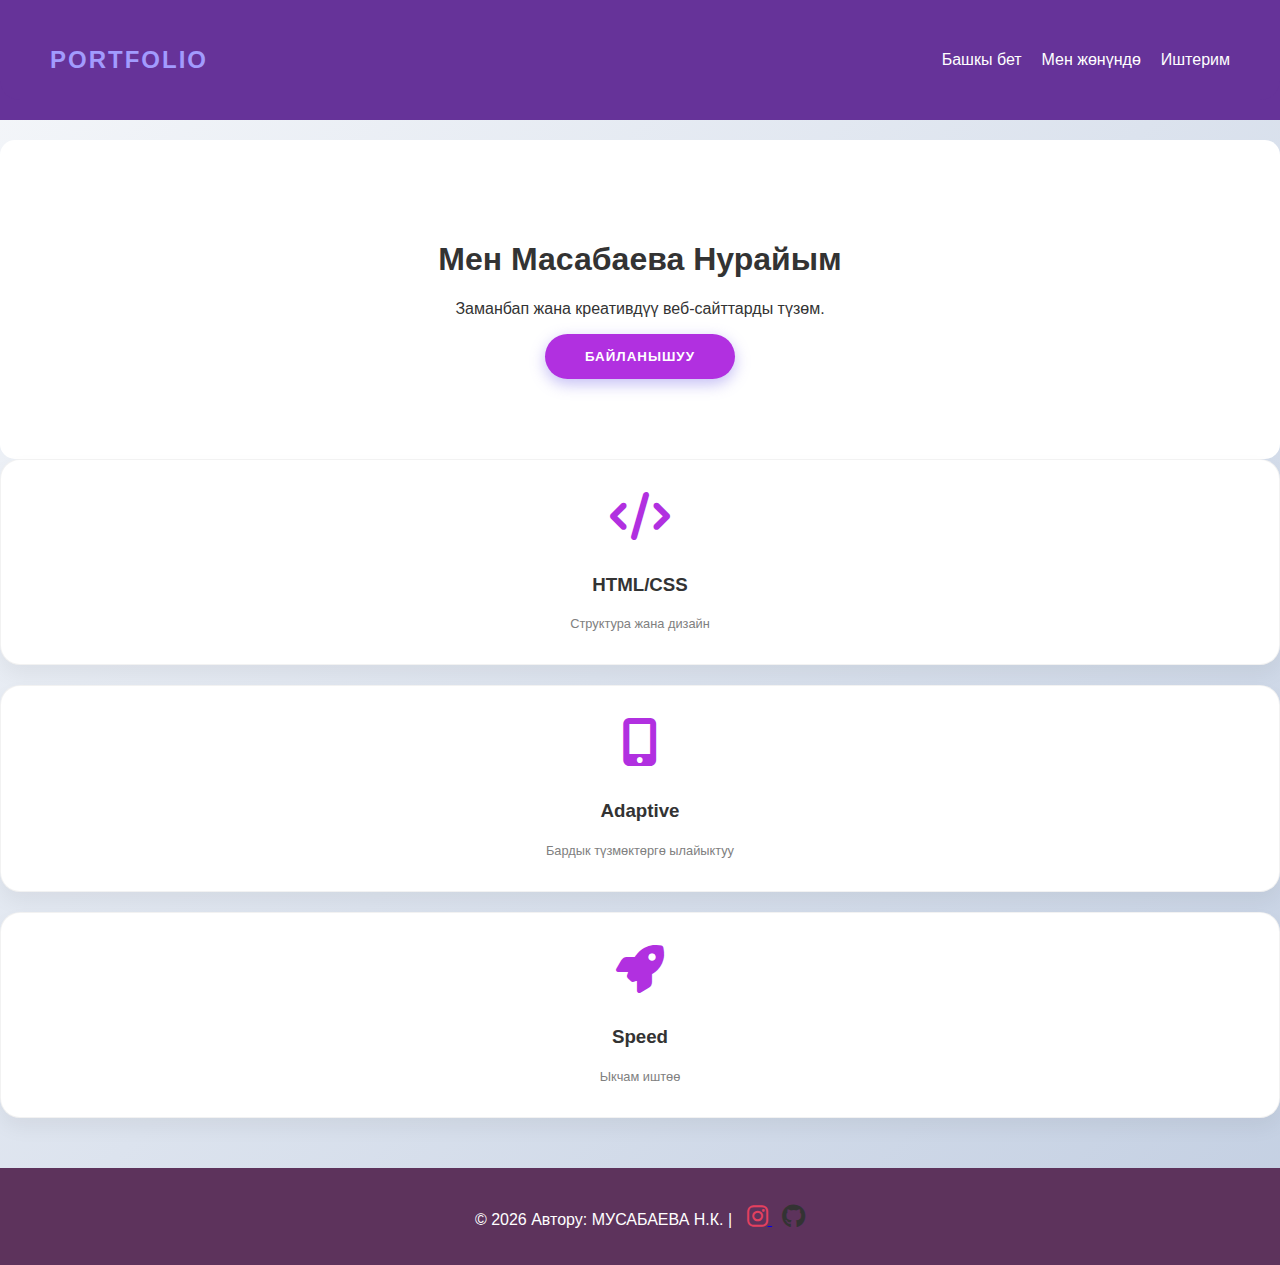
<file: index.html>
<!DOCTYPE html>
<html lang="en">
<head>
    <meta charset="UTF-8">
    <meta name="viewport" content="width=device-width, initial-scale=1.0">
    <link rel="stylesheet" href="./style.css">
    <link rel="stylesheet" href="https://cdnjs.cloudflare.com/ajax/libs/font-awesome/6.5.1/css/all.min.css">
    <title>MY PORTFOLIO</title>
</head>
<body>
     <header>
        <nav class="container">
            <div class="logo">PORTFOLIO</div>
            <ul class="nav-links">
                <li><a href="index.html">Башкы бет</a></li>
                <li><a href="about.html">Мен жөнүндө</a></li>
                <li><a href="works.html">Иштерим</a></li>
            </ul>
        </nav>
    </header>

    <main class="container">
        <section class="hero">
            <div class="hero-content">
                <h1>Мен Масабаева Нурайым</h1>
                <p>Заманбап жана креативдүү веб-сайттарды түзөм.</p>
                <button class="btn-main">Байланышуу</button>
            </div>
            <div class="hero-animation"></div>
        </section>

        <section class="row mt-5">
            <div class="col-md-4 card-item">
                <div class="inner-card">
                    <i class="fas fa-code"></i>
                    <h3>HTML/CSS</h3>
                    <span>Структура жана дизайн</span>
                </div>
            </div>
            <div class="col-md-4 card-item">
                <div class="inner-card">
                    <i class="fas fa-mobile-alt"></i>
                    <h3>Adaptive</h3>
                    <span>Бардык түзмөктөргө ылайыктуу</span>
                </div>
            </div>
            <div class="col-md-4 card-item">
                <div class="inner-card">
                    <i class="fas fa-rocket"></i>
                    <h3>Speed</h3>
                    <span>Ыкчам иштөө</span>
                </div>
            </div>
        </section>
    </main>

    <footer>
        <p>&copy; 2026 Автору: МУСАБАЕВА Н.К. |   <a href="https://instagram.com/016.nurkaa" target="_blank">
        <i class="fab fa-instagram"></i>
    </a> 
    <a href="https://github.com/musabaevanurai-blip" target="_blank">
        <i class="fab fa-github"></i>
    </a>
    </footer>
</body>
</html>
</file>
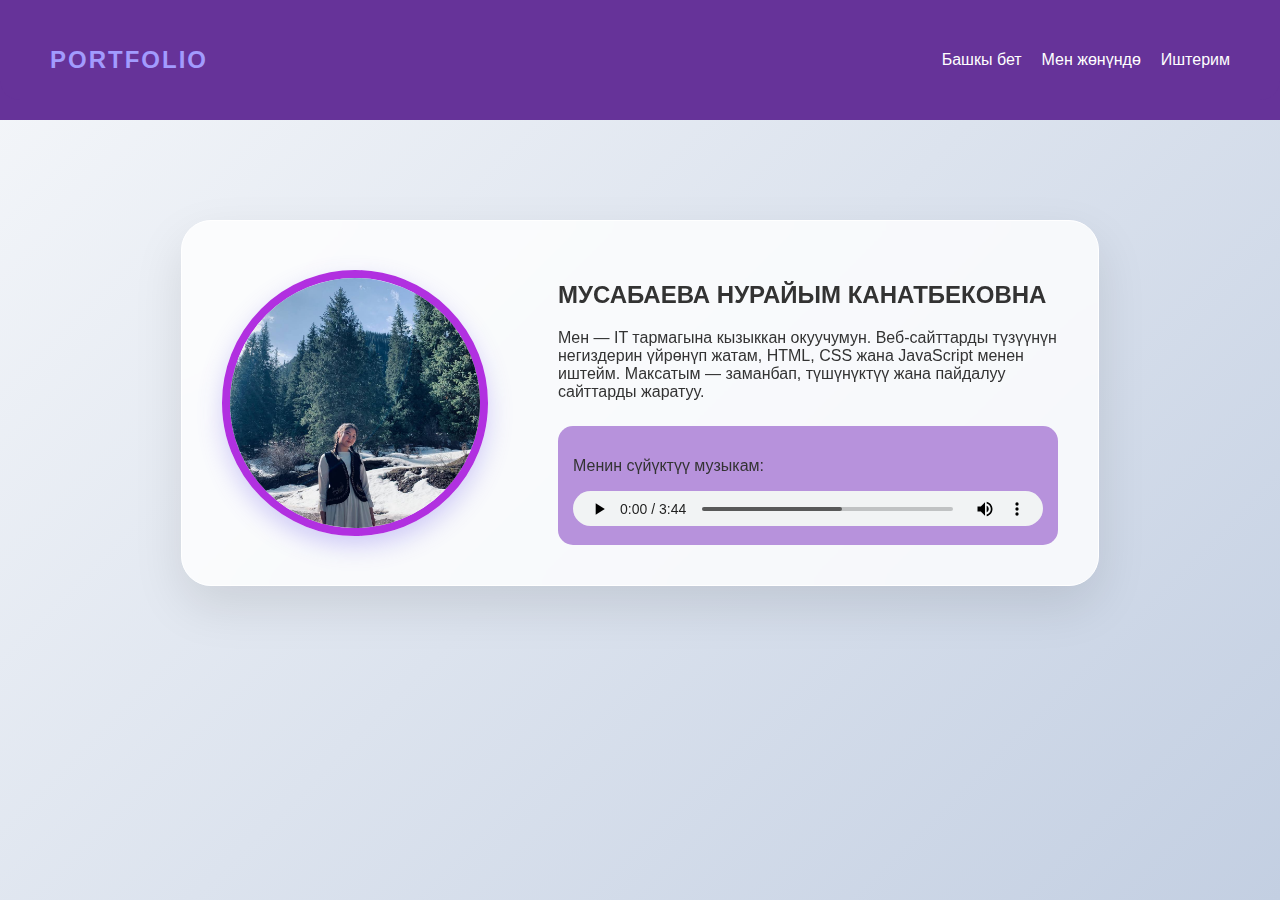
<file: about.html>
<!DOCTYPE html>
<html lang="en">
<head>
    <meta charset="UTF-8">
    <meta name="viewport" content="width=device-width, initial-scale=1.0">
    <link rel="stylesheet" href="./style.css">
    <title>MY PORTFOLIO</title>
</head>
<body>
    <header>
        <nav class="container">
            <div class="logo">PORTFOLIO</div>
            <ul class="nav-links">
                <li><a href="index.html">Башкы бет</a></li>
                <li><a href="about.html" class="active">Мен жөнүндө</a></li>
                <li><a href="works.html">Иштерим</a></li>
            </ul>
        </nav>
    </header>

    <main class="container bio-section">
        <div class="profile-box">
            <img src="./WhatsApp Image 2026-02-03 at 14.06.10.jpeg" alt="Профиль сүрөтү" class="bio-img">
            <div class="bio-text">
                <h2>МУСАБАЕВА НУРАЙЫМ КАНАТБЕКОВНА</h2>
                <p>Mен — IT тармагына кызыккан окуучумун.
Веб-сайттарды түзүүнүн негиздерин үйрөнүп жатам, HTML, CSS жана JavaScript менен иштейм.
Максатым — заманбап, түшүнүктүү жана пайдалуу сайттарды жаратуу.</p>
                <div class="audio-player">
                    <p>Менин сүйүктүү музыкам:</p>
                    <audio controls>
                        <source src="./tynyshan-jelen-kimge-tashtap-baratasyn_(muzzonas.ru).mp3" type="audio/mpeg">
                    </audio>
                </div>
            </div>
        </div>
    </main>
</body>
</html>
</file>
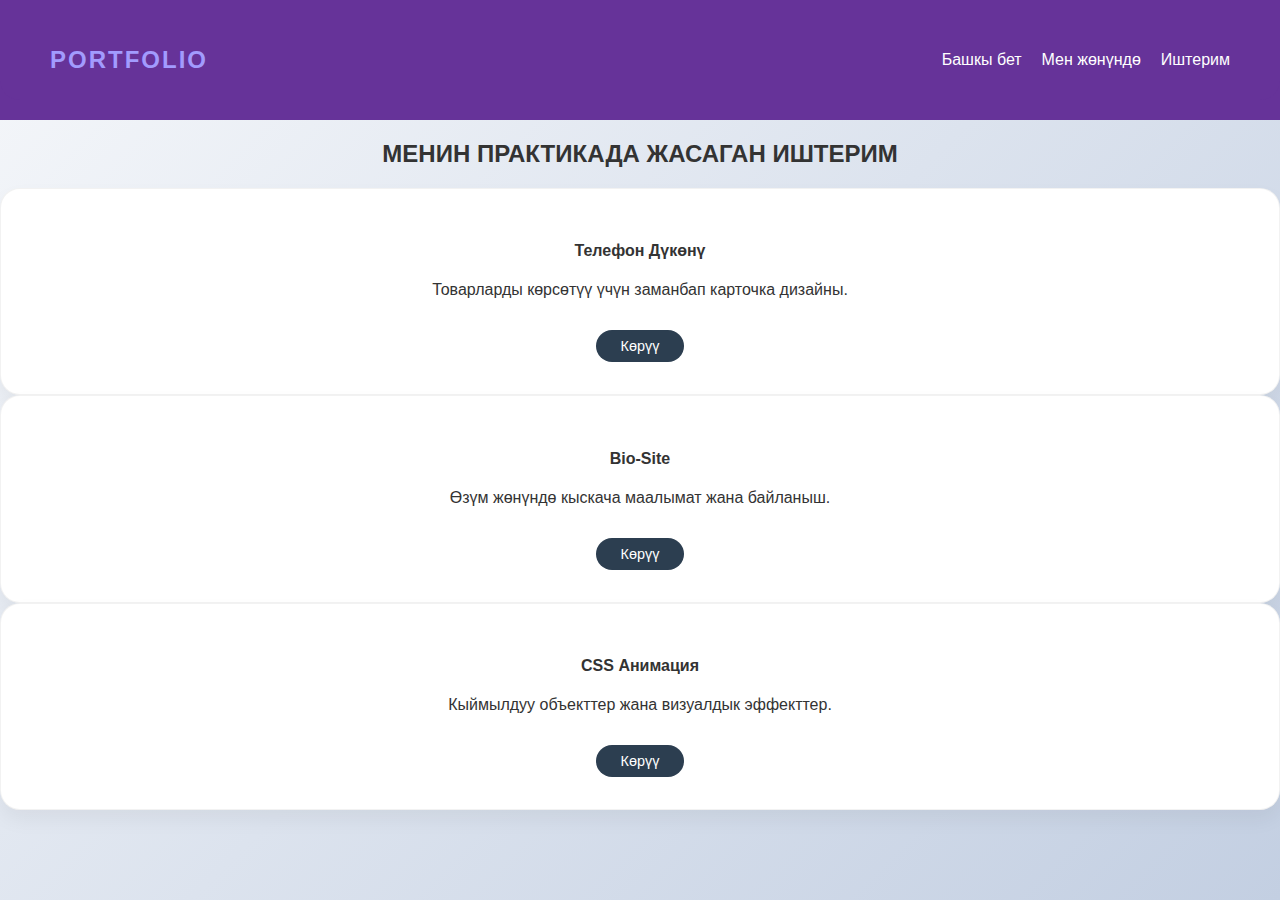
<file: works.html>
<!DOCTYPE html>
<html lang="en">
<head>
    <meta charset="UTF-8">
    <meta name="viewport" content="width=device-width, initial-scale=1.0">
    <link rel="stylesheet" href="./style.css">
    <title>MY PORTFOLIO</title>
</head>
<body>
    <header>
        <nav class="container">
            <div class="logo">PORTFOLIO</div>
            <ul class="nav-links">
                <li><a href="index.html">Башкы бет</a></li>
                <li><a href="about.html">Мен жөнүндө</a></li>
                <li><a href="works.html" class="active">Иштерим</a></li>
            </ul>
        </nav>
    </header>

    <main class="container mt-5">
        <h2 class="a">МЕНИН ПРАКТИКАДА ЖАСАГАН ИШТЕРИМ</h2>
        
        <div class="row justify-content-center">
            
            <div class="col-md-4 mb-4">
                <div class="inner-card text-center">
                    <div class="icon-box">
                        <i class="fas fa-shopping-bag" style="color: #6c5ce7;"></i>
                    </div>
                    <h4>Телефон Дүкөнү</h4>
                    <p>Товарларды көрсөтүү үчүн заманбап карточка дизайны.</p>
                    <a href="#" class="btn-view">Көрүү</a>
                </div>
            </div>

            <div class="col-md-4 mb-4">
                <div class="inner-card text-center">
                    <div class="icon-box">
                        <i class="fas fa-id-card" style="color: #0984e3;"></i>
                    </div>
                    <h4>Bio-Site</h4>
                    <p>Өзүм жөнүндө кыскача маалымат жана байланыш.</p>
                    <a href="#" class="btn-view">Көрүү</a>
                </div>
            </div>

            <div class="col-md-4 mb-4">
                <div class="inner-card text-center">
                    <div class="icon-box">
                        <i class="fas fa-wind" style="color: #00b894;"></i>
                    </div>
                    <h4>CSS Анимация</h4>
                    <p>Кыймылдуу объекттер жана визуалдык эффекттер.</p>
                    <a href="#" class="btn-view">Көрүү</a>
                </div>
            </div>

        </div>
    </main>
 
</div>
</body>
</html>
</file>
<file: style.css>
body {
    background-color: rgb(205, 94, 239);
    color: #333;
    font-family: 'Arial', sans-serif;
    margin: 0;
}

header {
    background: rebeccapurple;
    color: white;
    padding: 20px 0;
}

nav {
    display: flex;  
    justify-content: space-between;
    align-items: center;
}

.nav-links {
    list-style: none;
    display: flex;
    gap: 20px;
}

.nav-links a {
    color: white;
    text-decoration: none;
    transition: 0.3s;
}
 
.nav-links a:hover {
    color: #3498db;
    transform: scale(1.1);
}
 
.hero {
    padding: 80px 0;
    text-align: center;
    background: white;
    border-radius: 15px;
    margin-top: 20px;
}
 
@keyframes bounce {
    0%, 100% { transform: translateY(0); }
    50% { transform: translateY(-10px); }
}

.btn-main {
    background: #e74c3c;
    color: white;
    border: none;
    padding: 10px 30px;
    border-radius: 5px;
    animation: bounce 2s infinite; 
}

.card-item {
    display: block; /* Блочный */
    margin-bottom: 20px;
}

.inner-card span {
    display: inline; /* Строчный */
    font-size: 0.8rem;
    color: gray;
}

.inner-card {
    background: white;
    padding: 30px;
    text-align: center;
    border-radius: 10px;
    box-shadow: 0 4px 6px rgba(0,0,0,0.1);
    transition: 0.4s;
}

.inner-card:hover {
    transform: translateY(-10px);
}
 
.bio-section {
    display: flex;
    justify-content: center;
    padding: 50px 0;
}

.profile-box {
    display: flex;
    background: white;
    padding: 30px;
    border-radius: 20px;
    align-items: center;
    gap: 30px;
}

.bio-img {
    width: 200px;
    height: 200px;
    border-radius: 50%;
    object-fit: cover;
}
 
@media (max-width: 768px) {
    nav {
        flex-direction: column;
    }
    
    .profile-box {
        flex-direction: column;
        text-align: center;
    }

    .hero h1 {
        font-size: 1.5rem;
    }
}

footer {
    text-align: center;
    padding: 20px;
    background: #5d335c;
    color: white;
    margin-top: 50px;
}
 
:root {
    --primary-color: rgb(177, 48, 224);
    --secondary-color: rgba(162, 155, 254,1);
    --dark-bg: rgb(123, 28, 129);
    --light-text: #ffffff;
    --transition: all 0.4s cubic-bezier(0.175, 0.885, 0.32, 1.275);
}
 
body {
    background: linear-gradient(135deg, #f5f7fa 0%, #c3cfe2 100%);
    min-height: 100vh;
}
 
nav {
    background: rebeccapurple;
    backdrop-filter: blur(10px);  
    padding: 15px 50px;
    border-radius: 0 0 20px 20px;
    position: sticky;
    top: 0;
    z-index: 1000;
}

.logo {
    font-size: 1.5rem;
    font-weight: bold;
    letter-spacing: 2px;
    color: var(--secondary-color);
}
 
.works-grid {
    display: grid;
    grid-template-columns: repeat(auto-fit, minmax(300px, 1fr));
    gap: 25px;
    padding: 20px 0;
}
 
.inner-card {
    background: white;
    border-radius: 20px;
    padding: 2rem;
    border: 1px solid rgba(0,0,0,0.05);
    box-shadow: 0 10px 20px rgba(0,0,0,0.05);
    transition: var(--transition);
    position: relative;
    overflow: hidden;
}

.inner-card:hover {
    transform: translateY(-15px);
    box-shadow: 0 20px 40px rgba(108, 92, 231, 0.2);
    border-color: var(--primary-color);
}
 
.inner-card i {
    font-size: 3rem;
    color: var(--primary-color);
    margin-bottom: 15px;
    transition: var(--transition);
}

.inner-card:hover i {
    transform: rotate(360deg) scale(1.2);
}
 
.btn-main {
    background: var(--primary-color);
    color: white;
    font-weight: 600;
    text-transform: uppercase;
    letter-spacing: 1px;
    border: none;
    padding: 15px 40px;
    border-radius: 50px;
    cursor: pointer;
    box-shadow: 0 5px 15px rgba(108, 92, 231, 0.4);
    transition: var(--transition);
}

.btn-main:hover {
    background: rgb(91, 76, 196);
    box-shadow: 0 8px 25px rgba(108, 92, 231, 0.6);
    letter-spacing: 2px;
}
 
@media (max-width: 768px) {
    .hero h1 {
        font-size: 2rem;
    }
    
    .nav-links {
        display: none;  
    }
    
    .bio-section {
        padding: 20px;
    }
}
 
.bio-img {
    border: 5px solid white;
    box-shadow: 0 0 20px rgba(0,0,0,0.2);
    transition: 0.3s;
}

.bio-img:hover {
    filter: grayscale(100%);
    border-radius: 20px;
}

footer .fab:hover {
    color: var(--secondary-color);
}
 
.profile-box {
    display: flex;
    align-items: center;
    justify-content: center;
    background: rgba(255, 255, 255, 0.8);
    backdrop-filter: blur(15px);
    border-radius: 30px;
    padding: 40px;
    margin-top: 50px;
    box-shadow: 0 20px 50px rgba(0,0,0,0.1);
    border: 1px solid white;
}

.bio-img {
    width: 250px;
    height: 250px;
    border-radius: 50%;
    object-fit: cover;
    border: 8px solid var(--primary-color);
    box-shadow: 0 10px 25px rgba(108, 92, 231, 0.3);
    transition: var(--transition);
}

.bio-img:hover {
    transform: scale(1.05) rotate(3deg);
    border-color: var(--secondary-color);
}

.bio-text {
    margin-left: 40px;
    max-width: 500px;
}

.audio-player {
    margin-top: 25px;
    background: rgb(183, 146, 220);
    padding: 15px;
    border-radius: 15px;
}

audio {
    width: 100%;
    height: 35px;
}

 
.works-container {
    display: grid;
    grid-template-columns: repeat(auto-fit,minmax(300px, 1fr));
    gap: 30px;
    padding: 40px 0;
}

.work-card {
    background: white;
    border-radius: 15px;
    overflow: hidden;
    position: relative;
    transition: var(--transition);
    border-bottom: 5px solid var(--primary-color);
}

.work-card img {
    width: 100%;
    height: 200px;
    object-fit: cover;
}

.work-info {
    padding: 20px;
}

.work-card:hover {
    transform: translateY(-10px);
    box-shadow: 0 15px 30px rgba(0,0,0,0.15);
}

.badge-tech {
    background: var(--secondary-color);
    color: white;
    padding: 5px 10px;
    border-radius: 5px;
    font-size: 0.7rem;
    text-transform: uppercase;
}
 
.fab {
    font-size: 24px;   
    margin-left: 10px;  
    color: rgb(228, 64, 95);     
    transition: 0.3s;
}
 
.fab:hover {
    transform: scale(1.2);
}

.fa-github {
    color: #333;
}

.icon-box i {
    font-size: 3rem;
    margin-bottom: 15px;
    transition: transform 0.3s ease;
}

.a{
    text-align: center;
}
 
.inner-card:hover .icon-box i {
    transform: scale(1.2) rotate(10deg);
}
 
.btn-view {
    display: inline-block;
    margin-top: 15px;
    padding: 8px 25px;
    background-color: #2c3e50;
    color: white;
    text-decoration: none;
    border-radius: 20px;
    font-size: 0.9rem;
    transition: 0.3s;
}

.btn-view:hover {
    background-color: #6c5ce7; 
    color: white;
    transform: translateY(-2px);
}
</file>
